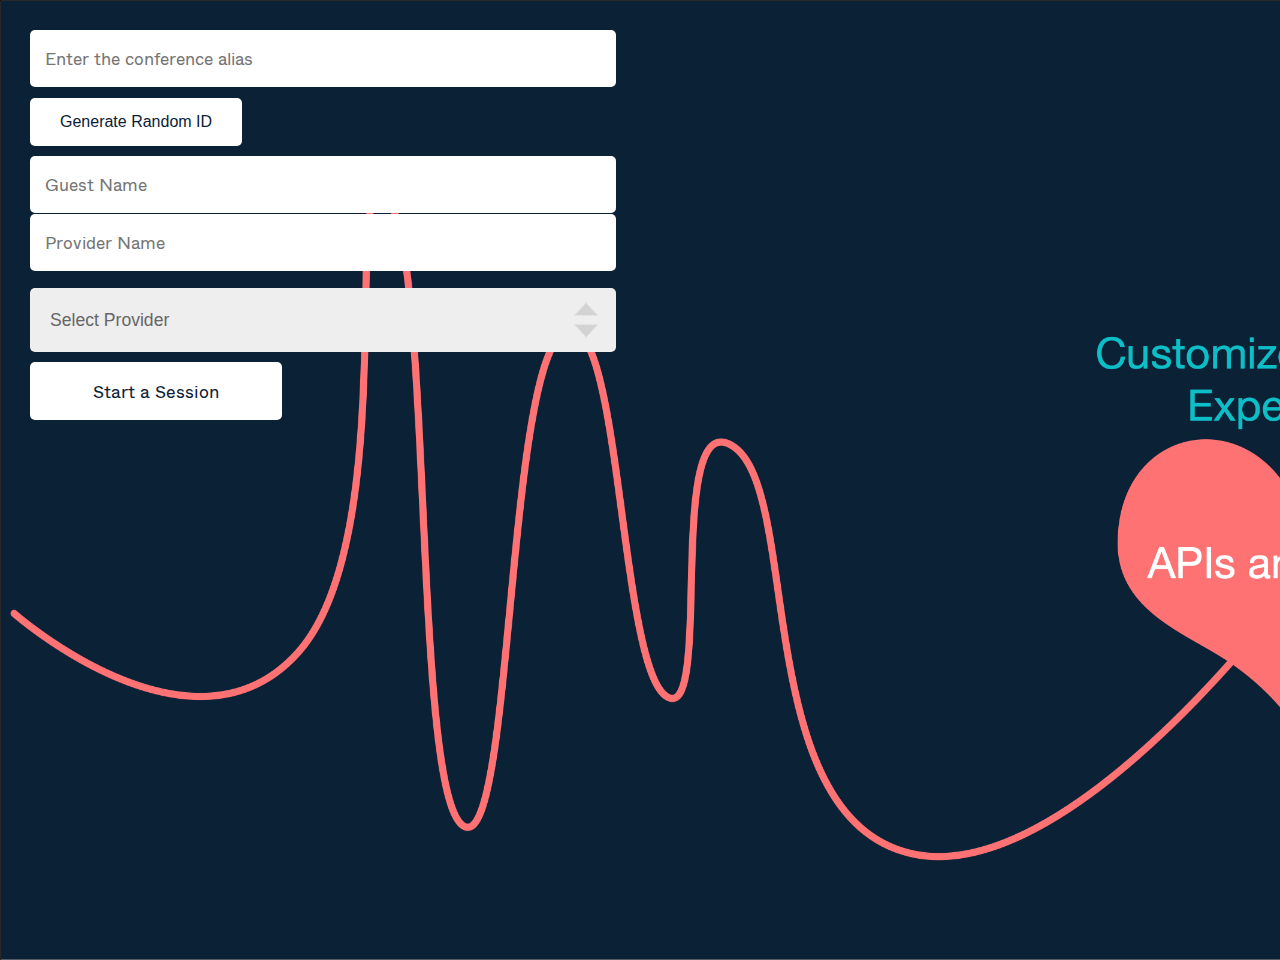
<file: index.html>
<!DOCTYPE html PUBLIC "-//W3C//DTD XHTML 1.0 Strict//EN" "http://www.w3.org/TR/xhtml1/DTD/xhtml1-strict.dtd">
<html xmlns="http://www.w3.org/1999/xhtml" lang="en-us" xml:lang="en-us">
<head>
    <title>Pexip RTC</title>
    <link rel="stylesheet" type="text/css" href="style.css" />
    <meta name="robots" content="noindex, nofollow" />
    <meta name="robots" content="NONE,NOARCHIVE" />
    <style>
        /* Styles to align the containers side by side */
        #container, #new_container {
            width: 48%; /* Adjust width as needed */
            vertical-align: top;
            display: inline-block;
        }
    </style>
</head>
<body class="home">
    <!-- Main Site Container -->
    <div id="site_container">
        <!-- Existing Container -->
        <div id="container">
            <!-- Header -->
            <header id="header" class="branding" role="banner"></header>
            <!-- Main Content -->
            <div id="maincontent" class="main site join">
                <form id="id_form" action="conference.html" method="get">
                    <label for="id_alias" class="vh">Enter the conference alias</label>
                    <input type="text" value="" name="alias" id="id_alias" placeholder="Enter the conference alias" required class="webrtcinput">
                    <button type="button" id="generateID" class="generate-button">Generate Random ID</button>
                    <label for="id_Guestname" class="vh">Enter guest name</label>
                    <input type="text" value="" name="Guestname" id="id_Guestname" placeholder="Guest Name" class="webrtcinput">
                    <br>
                    <label for="id_name" class="vh">Enter your name</label>
                    <input type="text" value="" name="name" id="id_name" placeholder="Provider Name" required class="webrtcinput">
                    <br>
                    <button type="button" id="changeProviderBtn" class="generate-button" style="display:none;">Change Provider</button>
                    <br>
                    <!-- Dropdown list for providers -->
                    <label for="provider_select" class="vh">Select Provider</label>
                    <select id="provider_select" class="webrtcinput">
                        <option value="">Select Provider</option>
                        <option value="C. Demo">Provider CDemo</option>
                        <option value="J. Demo 2">Provider JDemo</option>
                        <option value="M. Demo">Provider MDemo</option>
                    </select>
                    <input type="submit" value="Start a Session" name="create_vmr" id="create_vmr" class="webrtcbutton">
                </form>
            </div>
            <!-- END Main Content -->
        </div>
        <!-- Footer -->
        <div id="footer"></div>
    </div>
    <!-- END Site Container -->

    <!-- JavaScript -->
    <script type="text/javascript">
        window.onload = function() {
            // Function to generate a random numeric value of given length
            function generateRandomNumeric(length) {
                let result = '';
                const characters = '0123456789';
                const charactersLength = characters.length;
                for (let i = 0; i < length; i++) {
                    result += characters.charAt(Math.floor(Math.random() * charactersLength));
                }
                return result;
            }

            // Function to generate a random ID
            function generateRandomID() {
                const apptmd = "apptmd"; // Assuming this is the prefix you want
                const randomNumeric = generateRandomNumeric(10);
                return apptmd + randomNumeric;
            }

            // Event listener for the "Generate Random ID" button
            document.getElementById("generateID").addEventListener("click", function() {
                const randomID = generateRandomID();
                document.getElementById("id_alias").value = randomID;
            });

            // Event listener for dropdown change
            document.getElementById("provider_select").addEventListener("change", function() {
                const selectedProvider = this.value;
                document.getElementById("id_name").value = selectedProvider;
                document.getElementById("provider_select").style.display = "none";
                document.getElementById("changeProviderBtn").style.display = "block";
            });

            // Event listener for the "Change Provider" button
            document.getElementById("changeProviderBtn").addEventListener("click", function() {
                document.getElementById("provider_select").style.display = "block";
                document.getElementById("changeProviderBtn").style.display = "none";
            });

            // Event listener for form submission
            document.getElementById("id_form").addEventListener("submit", function(event) {
                // Prevent the default form submission
                event.preventDefault();

                // Get the values from the form fields
                const guestName = document.getElementById("id_Guestname").value.trim();
                const alias = document.getElementById("id_alias").value.trim();
                const providerName = document.getElementById("id_name").value.trim();

                // If a guest name is provided, open a new window for the guest workflow in conference2.html
                if (guestName !== "") {
                    // Replace provider name with guest name for the guest workflow
                    const guestUrl = `conference2.html?Guestname=${encodeURIComponent(guestName)}&alias=${encodeURIComponent(alias)}&name=${encodeURIComponent(guestName)}`;

                    // Open a new window with the constructed URL
                    window.open(guestUrl, '_blank', 'width=900,height=1080'); // Specify window options as needed
                }

                // Submit the form normally for the provider workflow in the current window
                this.submit();
            });
        };
    </script>
</body>
</html>
</file>
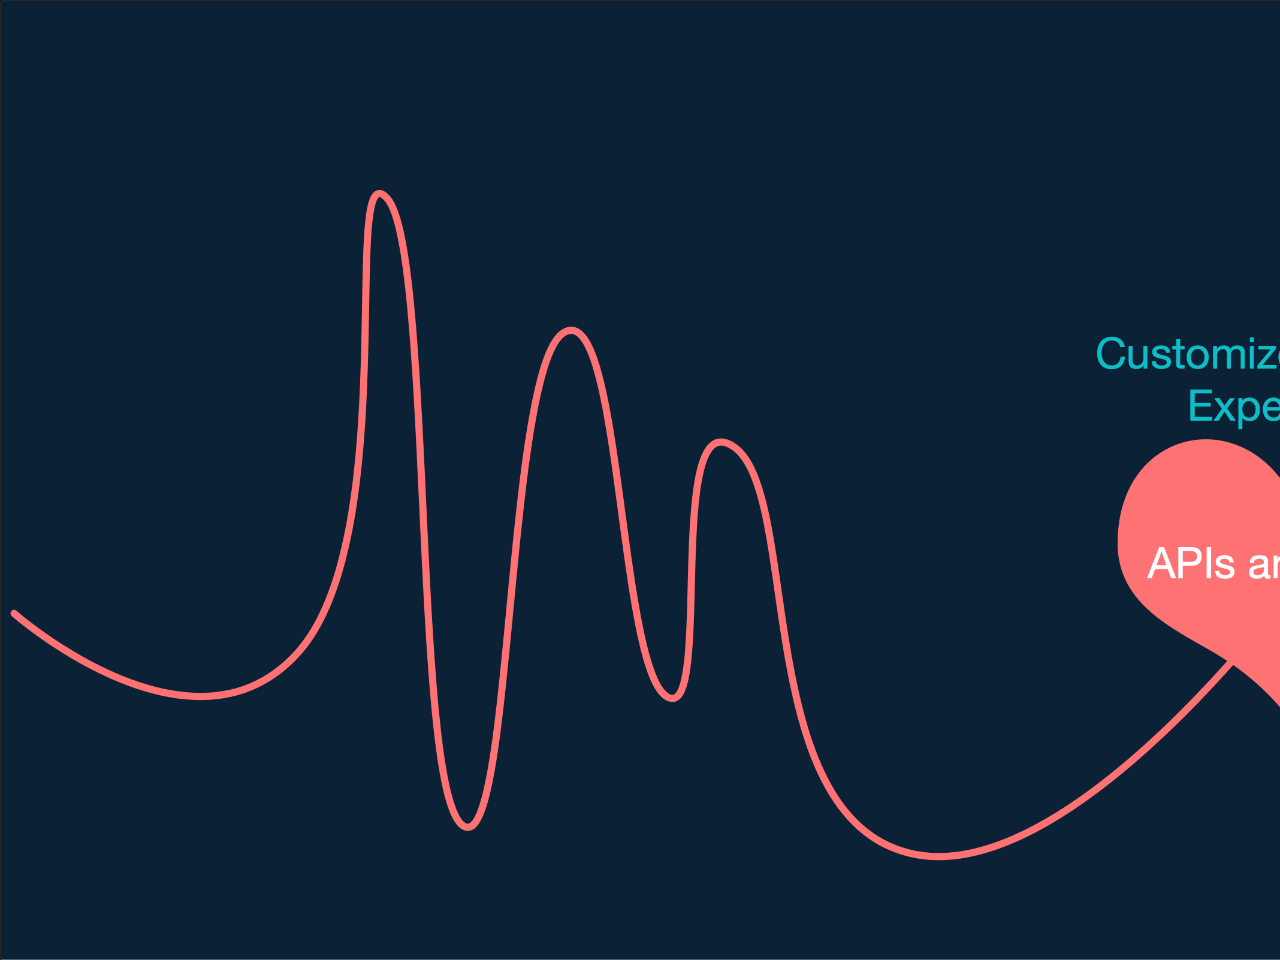
<file: conference.html>
<!DOCTYPE html PUBLIC "-//W3C//DTD XHTML 1.0 Strict//EN" "http://www.w3.org/TR/xhtml1/DTD/xhtml1-strict.dtd">

<html xmlns="http://www.w3.org/1999/xhtml" lang="en-us" xml:lang="en-us" >
<head>
<title>CKlabs Demo</title>
<link rel="stylesheet" type="text/css" href="style.css" />
<meta name="robots" content="noindex, nofollow" />
<script type="text/javascript" src="https://cklab-edges.ck-collab-engtest.com/static/webrtc/js/pexrtc.js"></script>
<script type="text/javascript" src="webui.js"></script>
<script type='text/javascript'>
window.onload = function()
{
    var url = window.location.href;
    var params = url.substr(url.indexOf("?")+1).split("&");
    var i;
    var qp = {};
    for (i=0;i<params.length;i++) {
        var kv = params[i].split("=");
        qp[kv[0]] = kv[1];
    }
    console.log(qp);

    var source = "";
    if ("join_pres" in qp) {
        source = "screen";
    }

    //pin, source
    initialise("cklab-edges.ck-collab-engtest.com", qp['alias'], qp['bandwidth'], qp['name'], "", source);
}
</script>

<meta name="robots" content="NONE,NOARCHIVE" />
</head>

<body class="home">

<!-- Container -->
<div id="container" class="site">
    <!-- Header -->
    <header id="header" class="branding" role="banner">
        
    </header>

    <div id="selectrole" class="main site join hidden">
      <h2>Select your role for this conference:</h2>
      <form>
          <div class="cf">
              <input type="radio" value="1" name="role" id="id_guest" class="webrtcinput" checked>
              <label for="id_guest">Guest</label>
          </div>
          <div class="cf">
              <input type="radio" value="2" name="role" id="id_host" class="webrtcinput">
              <label for="id_host">Host</label>
          </div>
  
          <input type="button" value="Next" name="join" id="id_join" class="webrtcbutton" onClick="submitSelectRole();">
      </form>
    </div>
  
  
    <div id="pinentry" class="main site join hidden">
      <form onSubmit="return submitPinEntry();">
          <label for="id_pin" class="vh">Enter the conference PIN</label>
          <input type="password" value="" name="pin" id="id_pin" placeholder="Enter the conference PIN" required class="webrtcinput">
  
          <input type="button" value="Join Conference" name="join" id="id_join" class="webrtcbutton" onClick="submitPinEntry();">
      </form>
    </div>
 
  <div id="maincontent" class="main cf hidden">
    <section class="top">
      <aside class="participants"><!-- List of participants -->
        <h2 id="rosterheading">Participants</h2>
        <div id="rosterlist" class="rosterlist">
          <ul id="rosterul">
          </ul>
        </div>
        <div id="selfview" class="selfview" hidden>
          <video id="selfvideo" autoplay="autoplay" playsinline="playsinline" muted="true">
          </video>
        </div>
      </aside>
      <div id="videocontainer" class="videocontainer">
        <video width="100%" height="100%" id="video" autoplay="autoplay" playsinline="playsinline" poster="img/spinner.gif"></video>
      </div>
    </section>

    <footer id="controls" class="controls cf">
      <ul>
        <li><a id="id_selfview" class="webrtcbutton btn-selfview" onclick="toggleSelfview();">Show Selfview</a></li>
        <li><a id="id_muteaudio" class="webrtcbutton btn-audio" onclick="muteAudioStreams();">Mute Audio</a></li>
        <li><a id="id_mutevideo" class="webrtcbutton btn-video" onclick="muteVideoStreams();">Mute Video</a></li>
        <li><a id="id_fullscreen" class="webrtcbutton btn-fullscreen inactive" onclick="goFullscreen();">Fullscreen</a></li>
        <li><a id="id_screenshare" class="webrtcbutton btn-presentscreen inactive" onclick="presentScreen();">Present Screen</a></li>
        <li><a id="id_presentation" class="webrtcbutton btn-presentation inactive" onclick="togglePresentation();">No Presentation Active</a></li>
        <li><a id="id_disconnect" class="webrtcbutton btn-disconnect" onclick="window.location='index.html';">Disconnect</a></li>
      </ul>
    </footer>
  </div>

    <!-- END Content -->

    <div id="footer"> </div>
</div>
<!-- END Container -->

</body>
</html>
</file>
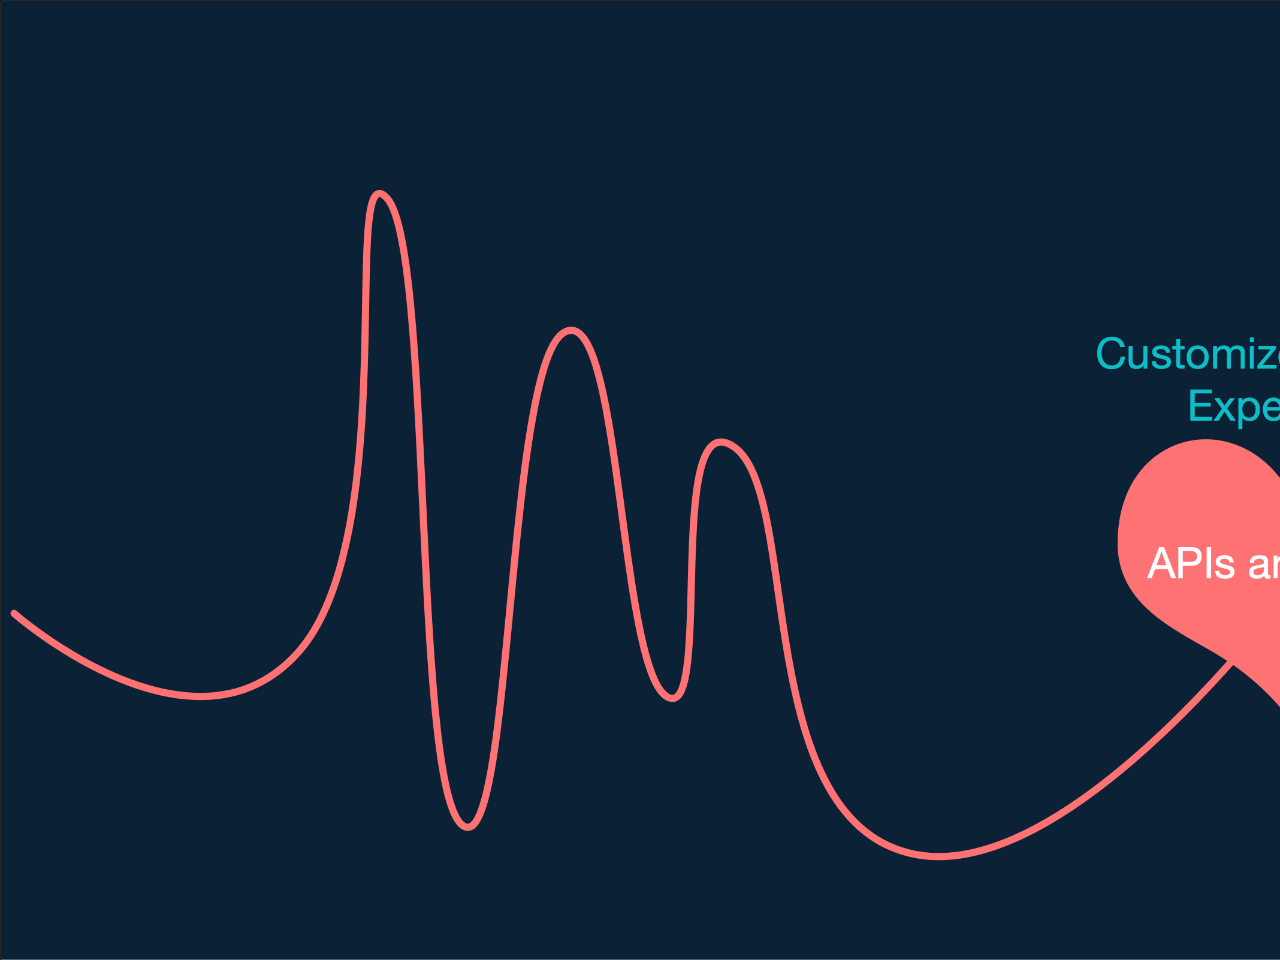
<file: conference2.html>
<!DOCTYPE html PUBLIC "-//W3C//DTD XHTML 1.0 Strict//EN" "http://www.w3.org/TR/xhtml1/DTD/xhtml1-strict.dtd">

<html xmlns="http://www.w3.org/1999/xhtml" lang="en-us" xml:lang="en-us" >
<head>
<title>CKlabs Demo</title>
<link rel="stylesheet" type="text/css" href="style.css" />
<meta name="robots" content="noindex, nofollow" />
<script type="text/javascript" src="https://cklab-edges.ck-collab-engtest.com/static/webrtc/js/pexrtc.js"></script>
<script type="text/javascript" src="webui.js"></script>
<script type='text/javascript'>
window.onload = function()
{
    var url = window.location.href;
    var params = url.substr(url.indexOf("?")+1).split("&");
    var i;
    var qp = {};
    for (i=0;i<params.length;i++) {
        var kv = params[i].split("=");
        qp[kv[0]] = kv[1];
    }
    console.log(qp);

    var source = "";
    if ("join_pres" in qp) {
        source = "screen";
    }

    //pin, source
    initialise("cklab-edges.ck-collab-engtest.com", qp['alias'], qp['bandwidth'], qp['name'], "", source);
}
</script>

<meta name="robots" content="NONE,NOARCHIVE" />
</head>

<body class="home">

<!-- Container -->
<div id="container" class="site">
    <!-- Header -->
    <header id="header" class="branding" role="banner">
        
    </header>

    <div id="selectrole" class="main site join hidden">
      <h2>Select your role for this conference:</h2>
      <form>
          <div class="cf">
              <input type="radio" value="1" name="role" id="id_guest" class="webrtcinput" checked>
              <label for="id_guest">Guest</label>
          </div>
  
          <input type="button" value="Next" name="join" id="id_join" class="webrtcbutton" onClick="submitSelectRole();">
      </form>
    </div>
  
  
    <div id="pinentry" class="main site join hidden">
      <form onSubmit="return submitPinEntry();">
          <label for="id_pin" class="vh">Enter the conference PIN</label>
          <input type="password" value="" name="pin" id="id_pin" placeholder="Enter the conference PIN" required class="webrtcinput">
  
          <input type="button" value="Join Conference" name="join" id="id_join" class="webrtcbutton" onClick="submitPinEntry();">
      </form>
    </div>
 
  <div id="maincontent" class="main cf hidden">
    <section class="top">
      <aside class="participants"><!-- List of participants -->
        <h2 id="rosterheading">Participants</h2>
        <div id="rosterlist" class="rosterlist">
          <ul id="rosterul">
          </ul>
        </div>
        <div id="selfview" class="selfview" hidden>
          <video id="selfvideo" autoplay="autoplay" playsinline="playsinline" muted="true">
          </video>
        </div>
      </aside>
      <div id="videocontainer" class="videocontainer">
        <video width="100%" height="100%" id="video" autoplay="autoplay" playsinline="playsinline" poster="img/spinner.gif"></video>
      </div>
    </section>

    <footer id="controls" class="controls cf">
      <ul>
        <li><a id="id_selfview" class="webrtcbutton btn-selfview" onclick="toggleSelfview();">Show Selfview</a></li>
        <li><a id="id_muteaudio" class="webrtcbutton btn-audio" onclick="muteAudioStreams();">Mute Audio</a></li>
        <li><a id="id_mutevideo" class="webrtcbutton btn-video" onclick="muteVideoStreams();">Mute Video</a></li>
        <li><a id="id_fullscreen" class="webrtcbutton btn-fullscreen inactive" onclick="goFullscreen();">Fullscreen</a></li>
        <li><a id="id_screenshare" class="webrtcbutton btn-presentscreen inactive" onclick="presentScreen();">Present Screen</a></li>
        <li><a id="id_presentation" class="webrtcbutton btn-presentation inactive" onclick="togglePresentation();">No Presentation Active</a></li>
        <li><a id="id_disconnect" class="webrtcbutton btn-disconnect" onclick="window.location='index.html';">Disconnect</a></li>
      </ul>
    </footer>
  </div>

    <!-- END Content -->

    <div id="footer"> </div>
</div>
<!-- END Container -->

</body>
</html>
</file>
<file: style.css>
/*
 :::  Reset
-------------------------------------------------- */
* {
  margin: 0;
  padding: 0;
  border: 0;
  -webkit-box-sizing: border-box;
     -moz-box-sizing: border-box;
          box-sizing: border-box;
}
article, aside, details, figcaption, figure,
footer, header, hgroup, main, nav, section {
  display: block;
}
ol, ul {
  list-style: none;
}



/*
 :::  Fonts
-------------------------------------------------- */

/* -- Legacy Fonts --*/
@font-face {
  font-family: 'pexip';
  src: url('fonts/pexip.eot');
  src: url('fonts/pexip.eot?#iefix') format('embedded-opentype'),
    url('fonts/pexip.woff') format('woff'),
    url('fonts/pexip.ttf') format('truetype'),
    url('fonts/pexip.svg#$icon-font') format('svg');
}

@font-face {
  font-family: 'Open Sans';
  src: url('fonts/opensans-regular-webfont.eot') format('embedded-opentype'),
    url('fonts/opensans-regular-webfont.woff') format('woff'),
    url('fonts/opensans-regular-webfont.ttf') format('truetype'),
    url('fonts/opensans-regular-webfont.svg') format('svg');
  font-weight: normal;
  font-style: normal;
}

/* -- 2019 and Later Fonts --*/

@font-face {
  font-family: 'Whyte-Book';
  src: url('fonts/Whyte-Book.eot');
  src: url('fonts/Whyte-Book.eot?#iefix') format('embedded-opentype'),
    url('fonts/Whyte-Book.woff') format('woff'),
    url('fonts/Whyte-Book.woff2') format('woff2'),
    url('fonts/Whyte-Book.ttf') format('truetype'),
    url('fonts/Whyte-Book.svg#$icon-font') format('svg');
    font-weight: normal;
    font-style: normal;
}

@font-face {
  font-family: 'Whyte-BookItalic';
  src: url('fonts/Whyte-BookItalic.eot') format('embedded-opentype'),
    url('fonts/Whyte-BookItalic.woff') format('woff'),
    url('fonts/Whyte-BookItalic.woff2') format('woff2'),
    url('fonts/Whyte-BookItalic.ttf') format('truetype'),
    url('fonts/Whyte-BookItalic.svg') format('svg');
  font-weight: normal;
  font-style: normal;
}

@font-face {
  font-family: 'Whyte-Medium';
  src: url('fonts/Whyte-Medium.eot');
  src: url('fonts/Whyte-Medium.eot?#iefix') format('embedded-opentype'),
    url('fonts/Whyte-Medium.woff') format('woff'),
    url('fonts/Whyte-Medium.woff2') format('woff2'),
    url('fonts/Whyte-Medium.ttf') format('truetype'),
    url('fonts/Whyte-Medium.svg#$icon-font') format('svg');
    font-weight: normal;
    font-style: normal;
}

@font-face {
  font-family: 'Whyte-MediumItalic';
  src: url('fonts/Whyte-MediumItalic.eot') format('embedded-opentype'),
    url('fonts/Whyte-MediumItalic.woff') format('woff'),
    url('fonts/Whyte-MediumItalic.woff2') format('woff2'),
    url('fonts/Whyte-MediumItalic.ttf') format('truetype'),
    url('fonts/Whyte-MediumItalic.svg') format('svg');
  font-weight: normal;
  font-style: normal;
}

@font-face {
  font-family: 'Whyte-Light';
  src: url('fonts/Whyte-Light.eot') format('embedded-opentype'),
    url('fonts/Whyte-Light.woff') format('woff'),
    url('fonts/Whyte-Light.woff2') format('woff2'),
    url('fonts/Whyte-Light.ttf') format('truetype'),
    url('fonts/Whyte-Light.svg') format('svg');
  font-weight: normal;
  font-style: normal;
}

/*
 :::  Site
-------------------------------------------------- */
html {
  min-height: 100%;
  font-size: 100%;
  position: relative;
  -ms-text-size-adjust: 100%;
  -webkit-text-size-adjust: 100%;
  -webkit-font-smoothing: antialiased;
  padding: 30px;
}
body {
  font-family: 'Whyte-Book';
  color: #333;
  line-height: 1;
  background-color: #000000;
}

.home{
  background-image: url(img/pexRTC.png);
  height: 100vh; /* You must set a specified height */
  background-position: top left;
  background-repeat: no-repeat; 
  background-size: cover;
}

.site {
  margin: 0 auto;
  max-width: 1200px;
}
.main {
  width: 100%;
  display: block;
}
.top {
  background: #f2f2f2;
  height: 600px;
  position: relative;
  overflow: hidden;
}
@media only screen and (max-width : 550px) {
  .top {
    height: auto;
  }
}



/*
 :::  Site Header
-------------------------------------------------- */
.branding {
  width: 100%;
  position: relative;
}
.branding img {
  display: inline-block;
  width: 400px;
  height: 112px;
}
.branding h1 {
/*  position: absolute;
  right: 0;
  top: 0; */
  position: relative;
  left: 140px;
  top: -75px;
  font-weight: 600;
  color: #999;
}

.rosterlist {
  height: 545px;
}
.rosterlist.shorter {
  height: 410px;
}

/*
 :::  .participants <aside>
-------------------------------------------------- */
.participants {
  float: left;
  width: 20%;
  line-height: 1.25em;
  border-right: 1px solid #fff;
}
.participants ul {
  overflow: auto;
  height: 100%;
}
.participants h2 {
  padding: 15px 5%;
  background: #d5d5d5;
  font-weight: 400;
  border-bottom: 1px solid #fff;
}
.participants li {
  padding: 10px 5%;
  width: 100%;
  border-bottom: 1px solid #fff;
  transition: background .3s, color .3s;
}
.participants li:hover {
  background: #0EBEC7;
  color: #fff;
}
.participants h3 {
  font-weight: 600;
  font-size: 1em;
}
.participants h3:before {
  position: relative;
  content: '\e185';
  font-family: 'pexip';
  margin-right: 10px;
}
.participants h3.presenting:before {
  position: relative;
  content: '\e120';
  font-family: 'pexip';
  margin-right: 10px;
}
.participants p {
  font-size: 0.75em;
}
@media only screen and (max-width : 950px) {
  .participants {
    width: 33.333333%;
  }
}
@media only screen and (max-width : 550px) {
  .participants {
    float: none;
    width: 100%;
    border-right: none;
  }
  .participants ul {
    padding-bottom: 0;
  }
}


/*
 :::  .selfview <div>
-------------------------------------------------- */
.selfview {
  position: absolute;
  z-index: 99999;
  max-width: 20%;
  max-height: 135px;
  bottom: 0;
  left: 0;
  border-top: 1px solid #fff;
  border-right: 1px solid #fff;

  background-size: cover;
  background-position: center;
}
.selfview video {
  top: 0;
  right: 0;
  bottom: 0;
  left: 0;
  width: 100%;
  height: 100%;
}
@media only screen and (max-width : 950px) {
  .selfview {
    max-width: 33.333333%;
    max-height: 161px;
  }
}
@media only screen and (max-width : 550px) {
  .selfview {
    position: relative;
    max-width: 100%;
    border-right: none;
  }
}


/*
 :::  .videocontainer <div>
-------------------------------------------------- */
.videocontainer {
  background: #333;
  position: absolute;
  left: 20%;
  height: 100%;
  width: 80%;
  padding: 0 2%;
}
.videocontainer video {
  position: relative;
  top: 0;
  right: 0;
  bottom: 0;
  left: 0;
  width: 100%;
  height: 100%;
}
@media only screen and (max-width : 950px) {
  .videocontainer {
    width: 66.666666%;
    left: 33.333333%;
  }
}
@media only screen and (max-width : 550px) {
  .videocontainer {
    position: relative;
    width: 100%;
    padding: 0;
    left: 0;
  }
  .videocontainer video {
    height: auto;
  }
}


/*
 :::  Controls [.controls] <footer>
-------------------------------------------------- */
.controls {
  border-top: 1px solid #fff;
}
.controls li {
  float: left;
  width: 14%;
  border-right: 1px solid #fff;
  border-bottom: 1px solid #fff;
  vertical-align: center;
}
.controls li:nth-child(4) {
  width: 12%;
}
.controls li:nth-child(6) {
  width: 18%;
}
.controls li:last-child {
  border-right: none !important;
}
@media only screen and (max-width : 1050px) {
  .controls li,
  .controls li:nth-child(4),
  .controls li:nth-child(6) {
    width: 33.3333333%;
  }
  .controls li:nth-child(3n) {
    border-right: none;
  }
  .controls li:last-child {
    width: 100%;
  }
}
@media only screen and (max-width : 550px) {
  .controls li,
  .controls li:nth-child(4),
  .controls li:nth-child(6) {
    width: 100%;
    border-right: none;
  }
}

.controls a {
  font-family: 'pexip', Verdana;
  display: block;
  width: 100%;
  padding: 20px 10px;
  text-align: center;
  font-weight: 400;
  font-size: 0.9em;
  cursor: pointer;
  background: #d5d5d5;
  height: 56px;
  -webkit-transition: background .3s, color .3s;
  transition: background .3s, color .3s;
}
.controls a:hover,
.controls a.active { /* active state */
  background: #0EBEC7;
  color: #fff;
  font-weight: 400;
}

/* Inactive State */
.controls .inactive {
  color: #888;
  cursor: default;
}
.controls .inactive:hover {
  color: #888;
  background: #d5d5d5;
}



/*
 :::  Controls [.controls] -> Icons
 :::  You can call the .active class in your JS to switch the icons for an active state
-------------------------------------------------- */
.controls a:before {
  position: relative;
  font-family: 'pexip' Verdana;
  margin-right: 10px;
  font-size: 1.1em;
  top: 2px;
  font-weight: 300;
  -moz-osx-font-smoothing: grayscale;
}

/* Show Selfview */
.controls .btn-selfview:before {
  content: '\e18c';
}

/* Mute Audio */
.controls .btn-audio:before {
  content: '\e38f';
}
.controls .btn-audio.selected:before {
  content: '\e3a4';
}

/* Mute Video */
.controls .btn-video:before {
  content: '\e2d9';
}
.controls .btn-video.selected:before {
  content: '\e2da';
}

/* Present Screen */
.controls .btn-presentscreen:before {
  content: '\e120';
}

/* Presentation */
.controls .btn-presentation:before {
  content: '\e121';
}

/* Go Fullscreen */
.controls .btn-fullscreen:before {
  content: '\e1bf';
}

/* Disconnect */
.controls .btn-disconnect:before {
  content: '\e290';
}



/*
 :::  Join / Login Page -> Add the .join class to the .site container!
-------------------------------------------------- */
.site.join {
  max-width: 800px;
}
.site.join input[type="text"],
.site.join input[type="password"],
.site.join input[type="button"],
.site.join input[type="submit"] {
  width: 100%;
  padding: 15px;
  font-size: 1.1em;
  font-family: inherit;
  color: #000000;
  border-radius: 5px;
  border-width:  2px;
  background: #fff;
  margin-bottom: 1px;
  font-weight: 300;
  -webkit-transition: background .3s, color .3s, border .3s;
  transition: background .3s, color .3s, border .3s;
  -webkit-appearance: none;
  -moz-appearance: none;
  appearance: none;
}
.site.join input[type="button"],
.site.join input[type="submit"] {
  width: 27%;
}
.site.join select {
  width: 100%;
  padding: 20px 20px;
  font-size: 1.1em;
  background-color: #eee;
  height: 64px;
  color: #666;
  border-radius: 5px;
  text-indent: 0.01px;
  text-overflow: '';
  cursor: pointer;
  font-weight: 300;
  background-image: url(img/select.png);
  background-repeat: no-repeat;
  background-size: 60px 64px;
  background-position: center right;
  -webkit-appearance: none;
  -moz-appearance: none;
  appearance: none;
  position: relative;
  
}
select::-ms-expand {
    display: none;
}

/* Some Retina Love... */
@media only screen and (-webkit-min-device-pixel-ratio: 2) {
  .site.join select {
    background-image: url(img/select@2x.png);
  }
}



/*
 :::  Role Page -> Add the .join class to the .site container!
-------------------------------------------------- */
.site.join h2 {
  margin-bottom: 30px;
  color: #fff;
  font-weight: 200;
  font-size: 1.4em;
}
.site.join form div {
  width: 100%;
  padding: 0 20px;
  background: #eee;
  line-height: 50px;
  border-bottom: 1px solid #fff;
}
.site.join input[type="radio"] {
  float: left;
  margin-right: 10px;
  background: #fff;
  color: #666;
  width: 20px;
  height: 20px;
  cursor: pointer;
  border-radius: 0;
  border: none;
  position: relative;
  top: 15px;
  font-family: inherit;
  box-shadow: none;
  -webkit-appearance: none;
  -moz-appearance: none;
  appearance: none;
  text-align: center;
  line-height: 15px;
}
.site.join input[type="radio"]:checked:before {
  content: '';
  width: 14px;
  height: 14px;
  background: #000000;
  display: block;
  position: relative;
  top: 3px;
  left: 3px;
}
.site.join label {
  float: left;
}


/* Form Submit button */
.site.join input[type="button"],
.site.join input[type="submit"] {
  background-color: #fff; /* Grey background */
  color: #0a2136;
  width: 43%;
  padding: 15px 30px; /* Larger padding */
  font-size: 18px; /* Larger font size */
  border: none;
  cursor: pointer;
  border-radius: 5px;
  transition: background-color 0.3s;
  margin-top: 10px;
  margin-bottom: 10px;
}
.site.join input[type="button"]:hover,
.site.join input[type="submit"]:hover {
  background: lightgreen;
}


/* Let the placeholder text disappear on focus */
[placeholder]:focus::-webkit-input-placeholder {
  color: transparent;
}


/* Form error */
.site.join .webrtcerror {
  color: #fff;
  background: #cf4326;
  font-size: 1em;
  padding: 10px 20px;
  margin-bottom: 10px;
  border-radius: 0px;
}



/*
 :::  Clearfix [cf]
-------------------------------------------------- */
.cf:before,
.cf:after {
  content: ' ';
  display: table;
}
.cf:after {
  clear: both;
}



/*
 :::  Visually hidden [vh]
 :::  For better accessibility --> <label>
-------------------------------------------------- */
.vh {
  border: 0;
  clip: rect(0 0 0 0);
  height: 1px;
  margin: -1px;
  overflow: hidden;
  padding: 0;
  position: absolute;
  width: 1px;
}


.hidden {
  display: none;
}

.generate-button {
  background-color: #fff; /* Grey background */
  color: #0a2136; /* White text */
  padding: 15px 30px; /* Larger padding */
  font-size: 16px; /* Larger font size */
  border: none;
  cursor: pointer;
  border-radius: 5px;
  transition: background-color 0.3s;
  margin-top: 10px;
  margin-bottom: 10px;
}

.generate-button:hover {
  background-color: lightgreen; /* Green background on hover */
}

/* CSS rule for the role selection container */
#role_selection {
  border: 1px solid #ccc; /* Border with light gray color */
  padding: 20px; /* Add some padding inside the box */
  margin-top: 10px; /* Add margin at the top to separate it from other elements */
  border-radius: 5px; /* Optional: Rounded corners */
}
</file>
